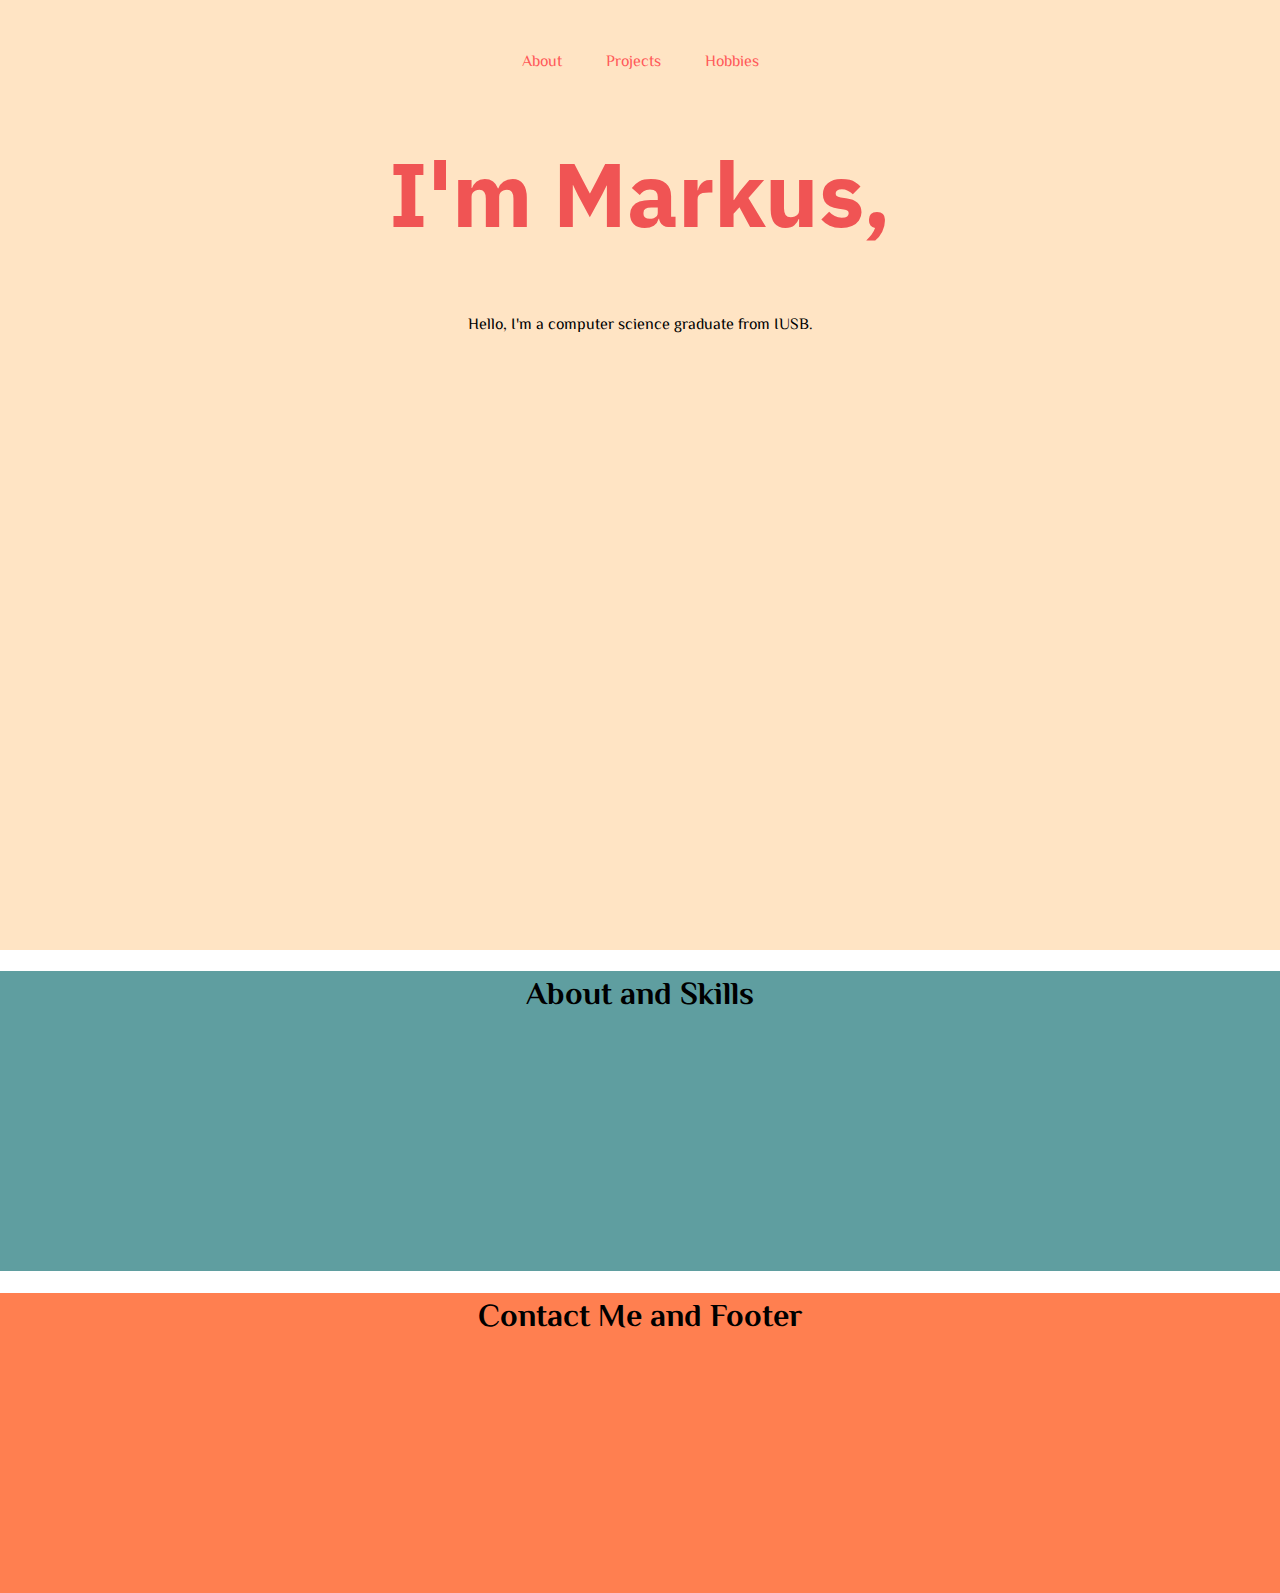
<file: Portfolio Project/index.html>
<!DOCTYPE html>
<html lang="en">
  <head>
    <meta charset="UTF-8" />
    <meta http-equiv="X-UA-Compatible" content="IE=edge" />
    <meta name="viewport" content="width=device-width, initial-scale=1.0" />
    <title>Markus' Portfolio</title>

    <link rel="preconnect" href="https://fonts.googleapis.com" />
    <link rel="preconnect" href="https://fonts.gstatic.com" crossorigin />
    <link
      href="https://fonts.googleapis.com/css2?family=IBM+Plex+Sans&family=Montserrat&display=swap"
      rel="stylesheet"
    />

    <link rel="preconnect" href="https://fonts.googleapis.com" />
    <link rel="preconnect" href="https://fonts.gstatic.com" crossorigin />
    <link
      href="https://fonts.googleapis.com/css2?family=El+Messiri&family=IBM+Plex+Sans&family=Montserrat&display=swap"
      rel="stylesheet"
    />

    <link rel="stylesheet" href="styles.css" />
  </head>

  <body>
    <section class="top-container">
      <a class="about-link" href="about.html">About</a>
      <a class="project-link" href="projects.html">Projects</a>
      <a class="hobby-link" href="hobbies.html">Hobbies</a>

      <h1 class="my-name">I'm Markus,</h1>
      <p>Hello, I'm a computer science graduate from IUSB.</p>
    </section>

    <section class="middle-container">
        <h1>About and Skills</h1>
    </section>

    <section class="bottom-container">
        <h1>Contact Me and Footer</h1>
    </section>
  </body>
</html>
</file>
<file: Portfolio Project/styles.css>
/*
888888b.    .d88888b.  8888888b. Y88b   d88P 
888  "88b  d88P" "Y88b 888  "Y88b Y88b d88P  
888  .88P  888     888 888    888  Y88o88P   
8888888K.  888     888 888    888   Y888P    
888  "Y88b 888     888 888    888    888     
888    888 888     888 888    888    888     
888   d88P Y88b. .d88P 888  .d88P    888     
8888888P"   "Y88888P"  8888888P"     888                                                
*/

body {
    margin: 0;
    text-align: center;
    font-family: "El Messiri", sans-serif;
}

.my-name {
    font-family: "IBM Plex Sans", sans-serif;
    font-size: 5.625rem;
    color: #f05454;
}

.top-container {
  background-color: bisque;
  min-height: 100vh;
  padding-top: 50px;
}

.middle-container {
  background-color: cadetblue;
  height: 300px;
  /* margin: 10px; top right bottom left */
}

.bottom-container {
  background-color: coral;
  height: 300px;
}

/* 
       d8888 888b    888  .d8888b.  888    888  .d88888b.  8888888b.       88888888888     d8888  .d8888b.   .d8888b.  
      d88888 8888b   888 d88P  Y88b 888    888 d88P" "Y88b 888   Y88b          888        d88888 d88P  Y88b d88P  Y88b 
     d88P888 88888b  888 888    888 888    888 888     888 888    888          888       d88P888 888    888 Y88b.      
    d88P 888 888Y88b 888 888        8888888888 888     888 888   d88P          888      d88P 888 888         "Y888b.   
   d88P  888 888 Y88b888 888        888    888 888     888 8888888P"           888     d88P  888 888  88888     "Y88b. 
  d88P   888 888  Y88888 888    888 888    888 888     888 888 T88b            888    d88P   888 888    888       "888 
 d8888888888 888   Y8888 Y88b  d88P 888    888 Y88b. .d88P 888  T88b           888   d8888888888 Y88b  d88P Y88b  d88P 
d88P     888 888    Y888  "Y8888P"  888    888  "Y88888P"  888   T88b          888  d88P     888  "Y8888P88  "Y8888P"  
 */

a {
  text-decoration: none;
}

.about-link {
  padding: 10px 20px;
  color: #ff5959;
}

.project-link {
  padding: 10px 20px;
  color: #ff5959;
}

.hobby-link {
  padding: 10px 20px;
  color: #ff5959;
}
</file>
